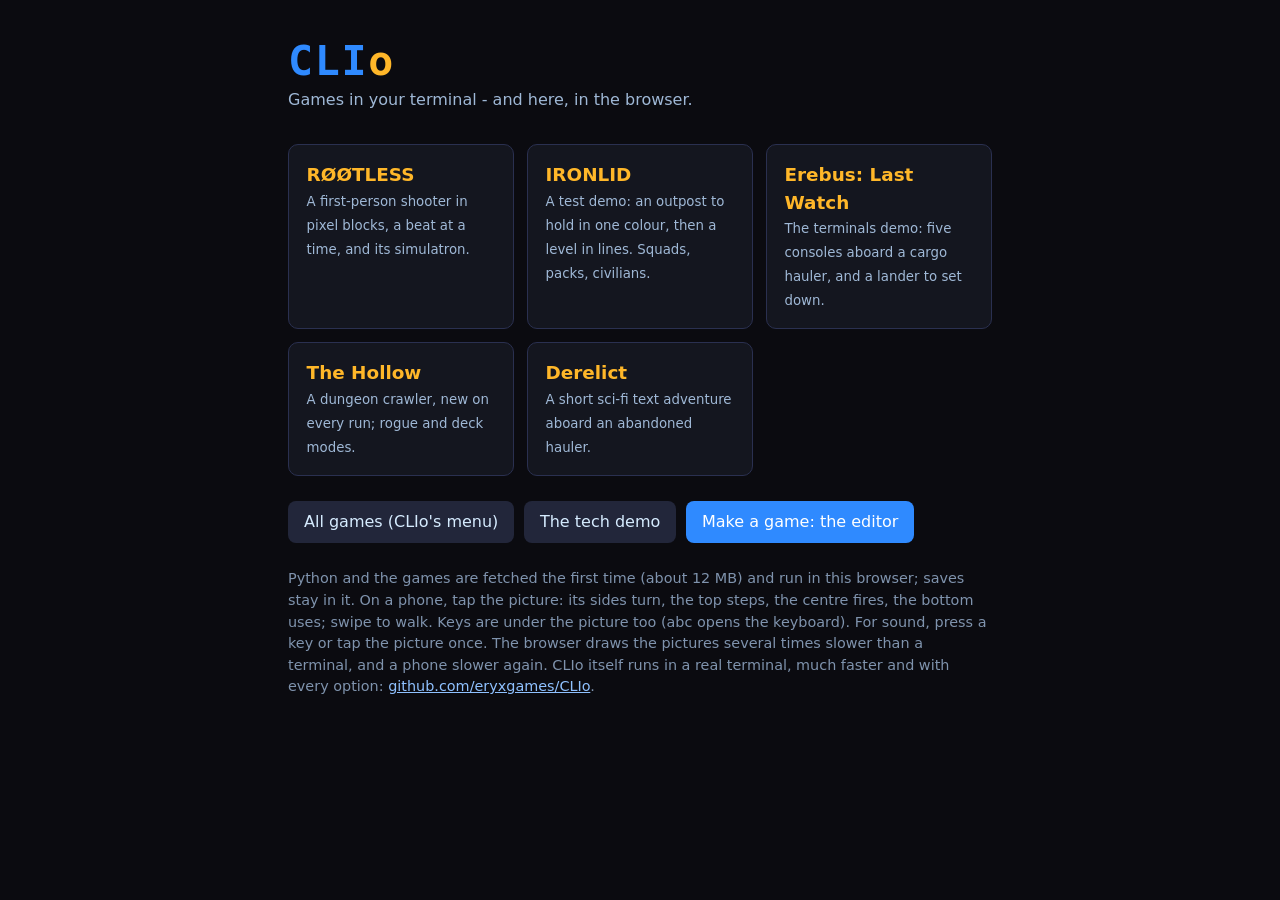
<file: index.html>
<!doctype html>
<html lang="en">
<head>
<meta charset="utf-8">
<meta name="viewport" content="width=device-width, initial-scale=1">
<title>CLIo: games in your terminal</title>
<meta name="description" content="CLIo: a first-person shooter, a dungeon crawler and a text adventure in a terminal - played here in the browser, or made with the editor.">
<link rel="icon" href="data:image/svg+xml,%3Csvg xmlns='http://www.w3.org/2000/svg' viewBox='0 0 16 16'%3E%3Crect width='16' height='16' rx='3' fill='%230b0b10'/%3E%3Ccircle cx='11' cy='10' r='3.4' fill='%23ffb729'/%3E%3Cpath d='M7 4H4v8h3' stroke='%232f8aff' stroke-width='2.2' fill='none'/%3E%3C/svg%3E">
<style>
  html { background: #0b0b10; color: #d6ecff; font: 16px/1.5 system-ui, sans-serif; }
  body { max-width: 44em; margin: 0 auto; padding: 2.5em 1.2em 3em; }
  h1 { font: 700 2.6em/1 "DejaVu Sans Mono", Consolas, Menlo, monospace; margin: 0; color: #2f8aff; letter-spacing: .04em; }
  h1 span { color: #ffb729; }
  .tag { margin: .4em 0 2em; color: #9fb8d6; }
  .games { display: grid; gap: .8em; grid-template-columns: repeat(auto-fit, minmax(13em, 1fr)); }
  a.game { display: block; padding: 1em 1.1em; border-radius: 10px; background: #14161f; border: 1px solid #2a3050;
           color: inherit; text-decoration: none; }
  a.game:hover, a.game:focus { border-color: #ffb729; }
  a.game b { display: block; font-size: 1.15em; color: #ffb729; }
  a.game small { color: #9fb8d6; }
  .more { margin: 1.6em 0; display: flex; flex-wrap: wrap; gap: .6em; }
  .more a { padding: .55em 1em; border-radius: 8px; background: #22263a; color: #d6ecff; text-decoration: none; }
  .more a.make { background: #2f8aff; color: #fff; }
  p.note { color: #7f93ad; font-size: .9em; }
  p.note a { color: #8fc1ff; }
</style>
</head>
<body>
<h1>CLI<span>o</span></h1>
<p class="tag">Games in your terminal - and here, in the browser.</p>
<div class="games">
  <a class="game" href="engine/editor/web/play.html?game=rootless"><b>RØØTLESS</b><small>A first-person shooter in pixel blocks, a beat at a time, and its simulatron.</small></a>
  <a class="game" href="engine/editor/web/play.html?game=ironlid"><b>IRONLID</b><small>A test demo: an outpost to hold in one colour, then a level in lines. Squads, packs, civilians.</small></a>
  <a class="game" href="engine/editor/web/play.html?game=erebus"><b>Erebus: Last Watch</b><small>The terminals demo: five consoles aboard a cargo hauler, and a lander to set down.</small></a>
  <a class="game" href="engine/editor/web/play.html?game=depths"><b>The Hollow</b><small>A dungeon crawler, new on every run; rogue and deck modes.</small></a>
  <a class="game" href="engine/editor/web/play.html?game=derelict"><b>Derelict</b><small>A short sci-fi text adventure aboard an abandoned hauler.</small></a>
</div>
<div class="more">
  <a href="engine/editor/web/play.html">All games (CLIo's menu)</a>
  <a href="engine/editor/web/play.html?demo">The tech demo</a>
  <a class="make" href="engine/editor/web/index.html">Make a game: the editor</a>
</div>
<p class="note">Python and the games are fetched the first time (about 12 MB) and run in this browser; saves stay in it.
On a phone, tap the picture: its sides turn, the top steps, the centre fires, the bottom uses; swipe to walk. Keys are under the picture too (abc opens the keyboard). For sound, press a key or tap the picture once.
The browser draws the pictures several times slower than a terminal, and a phone slower again.
CLIo itself runs in a real terminal, much faster and with every option: <a href="https://github.com/eryxgames/CLIo">github.com/eryxgames/CLIo</a>.</p>
</body>
</html>
</file>
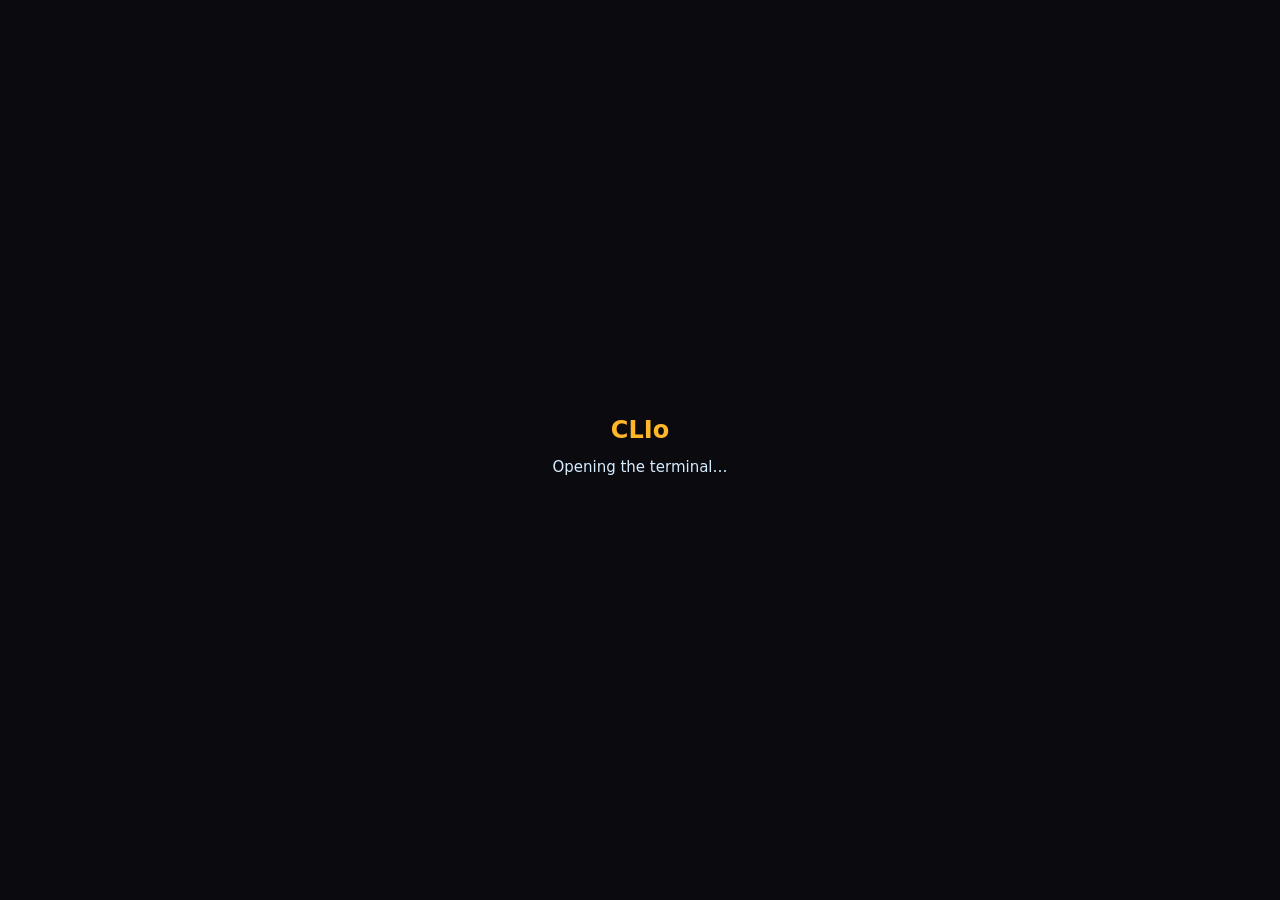
<file: engine/editor/web/play.html>
<!DOCTYPE html>
<html lang="en">
<head>
<meta charset="utf-8">
<meta name="viewport" content="width=device-width, initial-scale=1, maximum-scale=1">
<title>CLIo</title>
<link rel="icon" href="data:image/svg+xml,%3Csvg xmlns='http://www.w3.org/2000/svg' viewBox='0 0 16 16'%3E%3Crect width='16' height='16' rx='3' fill='%230b0b10'/%3E%3Ccircle cx='11' cy='10' r='3.4' fill='%23ffb729'/%3E%3Cpath d='M7 4H4v8h3' stroke='%232f8aff' stroke-width='2.2' fill='none'/%3E%3C/svg%3E">
<style>
  html, body { margin: 0; height: 100%; background: #0b0b10; color: #d6ecff; font: 15px/1.4 system-ui, sans-serif; }
  body { display: flex; flex-direction: column; overflow: hidden; }
  #screen { flex: 1; min-height: 0; padding: 4px; box-sizing: border-box; }
  #bar { display: flex; align-items: center; gap: .5em; padding: 3px 8px; background: #14161f; font-size: 13px; }
  #bar[hidden] { display: none; }
  #bar span { flex: 1; color: #9fb8d6; overflow: hidden; text-overflow: ellipsis; white-space: nowrap; }
  #bar button { font: inherit; color: #d6ecff; background: #22263a; border: 1px solid #3a4060; border-radius: 6px;
                padding: 2px 10px; cursor: pointer; }
  #screen .xterm { height: 100%; }
  #keys { display: none; gap: 4px; padding: 4px; flex-wrap: wrap; justify-content: center; background: #14161f; }
  body.touch #keys { display: flex; }
  #keys button { flex: 1 0 2.6em; max-width: 4.5em; min-height: 2.6em; font: inherit; font-size: 14px; color: #d6ecff;
                 background: #22263a; border: 1px solid #3a4060; border-radius: 6px; touch-action: manipulation; }
  #keys button:active { background: #2f8aff; }
  #cover { position: fixed; inset: 0; display: flex; align-items: center; justify-content: center; background: #0b0b10ee;
           text-align: center; padding: 2em; }
  #cover[hidden] { display: none; }
  #cover .box { max-width: 34em; }
  #cover h1 { margin: 0 0 .4em; font-size: 1.6em; color: #ffb729; }
  #cover p { margin: .5em 0; }
  #cover a, #cover button { display: inline-block; margin: .4em; padding: .55em 1.1em; border-radius: 8px; border: 0;
                             background: #ffb729; color: #0b0b10; font: inherit; font-weight: 600; text-decoration: none;
                             cursor: pointer; }
  #cover a.quiet, #cover button.quiet { background: #22263a; color: #d6ecff; }
  #cover pre { text-align: left; white-space: pre-wrap; font-size: 12px; color: #ff9a9a; }
</style>
</head>
<body>
<div id="bar" hidden><span id="bar-title"></span><button type="button" id="bar-again">Restart</button><button type="button" id="bar-back">Back to the editor</button></div>
<div id="screen" aria-label="The game's terminal"></div>
<div id="keys" aria-label="Keys">
  <button data-key="&#27;">Esc</button><button data-key="&#9;">Tab</button><button data-key="&#27;[D">&#8592;</button>
  <button data-key="&#27;[A">&#8593;</button><button data-key="&#27;[B">&#8595;</button><button data-key="&#27;[C">&#8594;</button>
  <button data-key=",">&#8676;</button><button data-key=".">&#8677;</button><button data-key=" ">Fire</button>
  <button data-key="&#13;">Enter</button><button data-key="]">Next</button><button id="type">abc</button>
</div>
<div id="cover" role="status" aria-live="polite">
  <div class="box">
    <h1>CLIo</h1>
    <p id="say">Opening the terminal…</p>
    <div id="choices"></div>
  </div>
</div>
<script type="module" src="play.mjs"></script>
</body>
</html>
</file>
